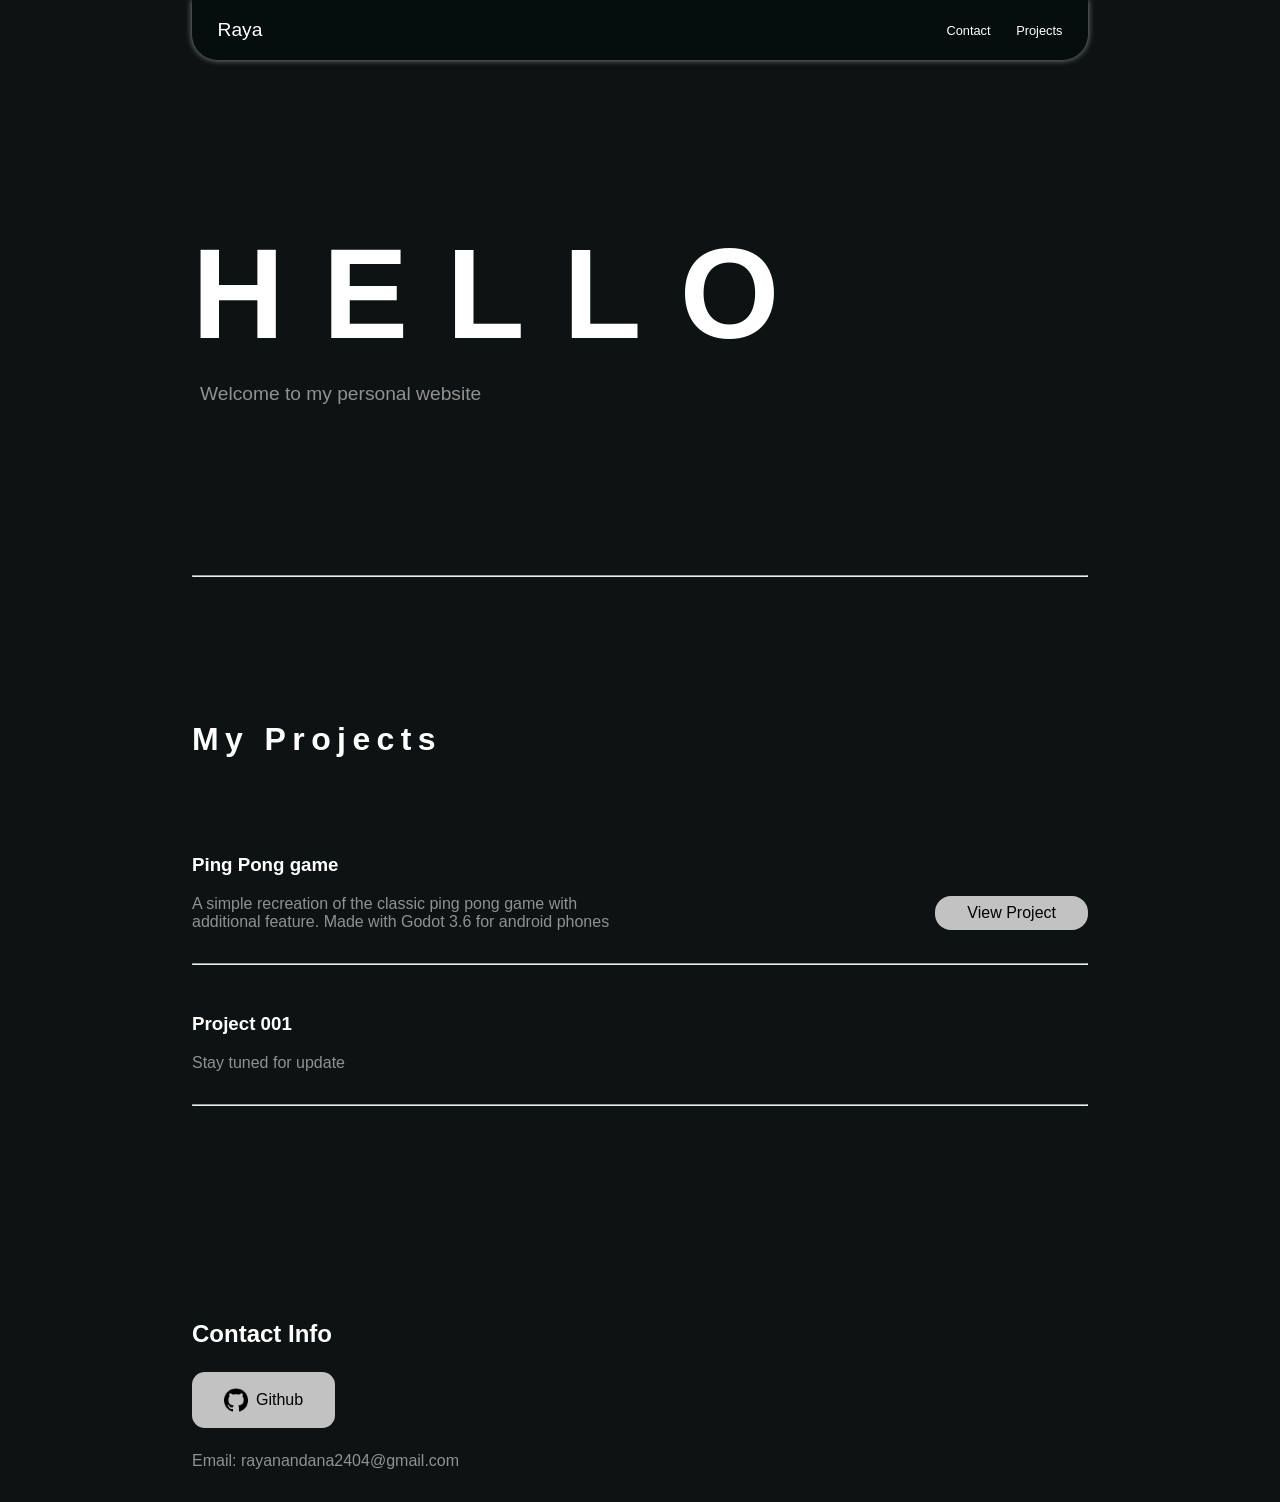
<file: index.html>
<!DOCTYPE html>
<html lang="en">
<head>
  <meta charset="UTF-8">
  <meta name="viewport" content="width=device-width, initial-scale=1.0">

  <script>
    if (window.innerWidth < 768)
    {
      window.location.href = "mobile.html";
    }
  </script>

  <link rel="stylesheet" href="styles.css">
  <title>Raya</title>
</head>
<body>
  <nav>
    <p>Raya</p>

    <ul>
      <li><a href="#contactInfoContainer">Contact</a></li>
      <li><a href="#projectsHeader">Projects</a></li>
    </ul>
  </nav>
  <div class="container">

    <h1 id="welcomeHeader">Hello</h1>
    <p id="welcomeMessage">Welcome to my personal website</p>
  
    <br><br><br><br><br>

    <hr>



    <h2 id="projectsHeader">My Projects</h2>

    <div>
      <div class="projectContainer">
        <div>
          <h3>Ping Pong game</h3>
          <p>A simple recreation of the classic ping pong game with additional feature.
             Made with Godot 3.6 for android phones
          </p>
        </div>
        <a href="https://github.com/Raya2404/ping-pong/">View Project</a>
      </div>
      <hr>

      <div class="projectContainer">
        <div>
          <h3>Project 001</h3>
          <p>Stay tuned for update</p>
        </div>
      </div>
      <hr>

    </div>



    <br><br><br>

    <div id="contactInfoContainer">
      <h2 id="contactHeader">Contact Info</h2>
      <ul>
        <li>
          <a href="https://github.com/Raya2404/" target="_blank" class="button">
            <img src="github.png" alt="Error.. ">
            Github
          </a>
        </li>
      </ul>

      <p>Email: rayanandana2404@gmail.com</p>
    </div>

  </div>
</body>
</html>
</file>
<file: styles.css>
* {
    margin:0;
    padding:0;
    box-sizing:border-box;
}

.container{
    width:70vw;
    margin:auto;
}

nav{
    font-size: clamp(0.8rem, 1vw, 2rem);
    background-color:#060D0D;
    box-shadow: 0 0 6px #919191;
    transition:0.3s;
    width: clamp(70vw, 60em, 100vw);
    margin: auto;
    display:flex;
    border-radius:0 0 2em 2em;
    justify-content:space-between;
    align-items:center;
    padding:1.5em 2em 1.5em;
}

nav:hover{
    box-shadow: 0 0 10px white;
    transition:0.3s;
}

nav p{
    font-size:1.5em;
    color:white;
}

ul{
    display:flex;
    list-style:none;
    gap:2em;
}

a{
    color:white;
    text-decoration:none;
}

body{
    font-family: Inter, sans-serif;
    background:#0D1212;
    color:white;
}

#welcomeHeader{
    font-size:clamp(4em, 8em, 10vw);
    text-transform:uppercase;
    letter-spacing:0.3em;
    margin:10rem 0 0;
}

#welcomeMessage{
  color:#919191;
  font-size:clamp(1.2rem, 1.5vw, 3rem);
  margin:1rem 0.5rem 5rem;
}

#contactInfoContainer{
  color:#919191;
  margin: 10rem 0 2rem;
}

#contactInfoContainer h2{
  margin-bottom:1em;
  color:white;
}

#contactInfoContainer ul{
  margin:1em 0 1.5em;
  gap: 1.5em;
}

#projectsHeader{
  font-size: 2rem;
  letter-spacing: 0.2em;
  padding-top: 8rem;
  margin:1rem 0 3em;
}


.projectContainer{
  margin: 3em 0 2em;
  justify-content: space-between;
  align-items: center;
  display: flex;
  flex-wrap: nowrap;
}
.projectContainer h3{
  margin:0 0 1em;
  color: white;
}

.projectContainer p{
  color:#919191;
  width: clamp(25vw, 30em, 50vw);
  padding-right: 2em;
}

.projectContainer a{
  background-color: #C2C2C2;
  font-size: clamp(0.75rem, 1em, 2vw);
  border-radius: 1em;
  color: black;
  margin-top: 2.5em;
  padding: 0.5em 2em 0.5em;
  transition: 0.3s;
}

.projectContainer a:hover{
  box-shadow: 0 0 4px white;
  background-color: white;
  transition: 0.3s;
}

br{
  line-height:2rem;
}

hr{
  color:#494949;
  line-height:1px;
}

.button{
  display: inline-flex;
  align-items: center;
  white-space: nowrap;
  gap: 0.5em;
  padding:1em 2em 1em;
  background-color:#C2C2C2;
  border-radius:0.8em;
  color:black;
  transition:0.3s;
}

.button:hover{
  background-color:white;
  box-shadow: 0 0 3px white;
  color:black;
  transition:0.3s;
}

.button img{
  width:1.5em;
  height:1.5em;
}
</file>
<file: mobileStyles.css>
*{
    margin: 0;
    padding: 0;
    box-sizing: border-box;
}

body {
    font-family: Inter, sans-serif;
    background-color: #0D1212;
    color: #919191;
}

header {
    color: white;
    display: flex;
    flex-direction: column;
    background-color: #060D0D;
    padding: 2em;
    border-radius: 0 0 1em 1em;
    box-shadow: 0 0 8px #919191;
    justify-content: center;
    align-items: center;
}

header hr{
    color: #363d3e;
    line-height: 1px;
    width: 100%;
}

header h3{
    align-self: start;
    margin-bottom: 1em;
}

header h1{
    margin: 4rem 0 2rem;
    letter-spacing: 0.5em;
    font-size: 8vw;
    text-transform: uppercase;
}

#container{
    width: 80vw;
    margin: auto;
    margin-top: 12em;
}

#projectsHeader{
    color: white;
    margin-bottom: 3em;
}

.project{
    display: flex;
    flex-direction: column;
    justify-content: center;
    margin-bottom: 2em;
}

.project hr{
    color: #363d3e;
    line-height: 1px;
}

.project h4{
    align-self: center;
    color: white;
    margin: 1em 0 1em;
}

.project p{
    text-align: center;
}

.project a{
    align-self: center;
    background-color: white;
    color: black;
    text-decoration: none;
    border-radius: 1em;
    margin: 1.5em 0 1em;
    padding: 0.5em 2em 0.5em;
}

.button{
    text-decoration: none;
    display: inline-flex;
    align-items: center;
    white-space: nowrap;
    gap: 0.5em;
    padding:0.5em 2em 0.5em;
    background-color:white;
    border-radius:1em;
    color:black;
    transition:0.3s;
}

.button img{
  width:1.5em;
  height:1.5em;
}

#contactHeader{
    color: white;
    margin: 8em 0 1em;
}

#email{
    margin: 1em 0 3em;
}

ul{
    list-style: none;
}
</file>
